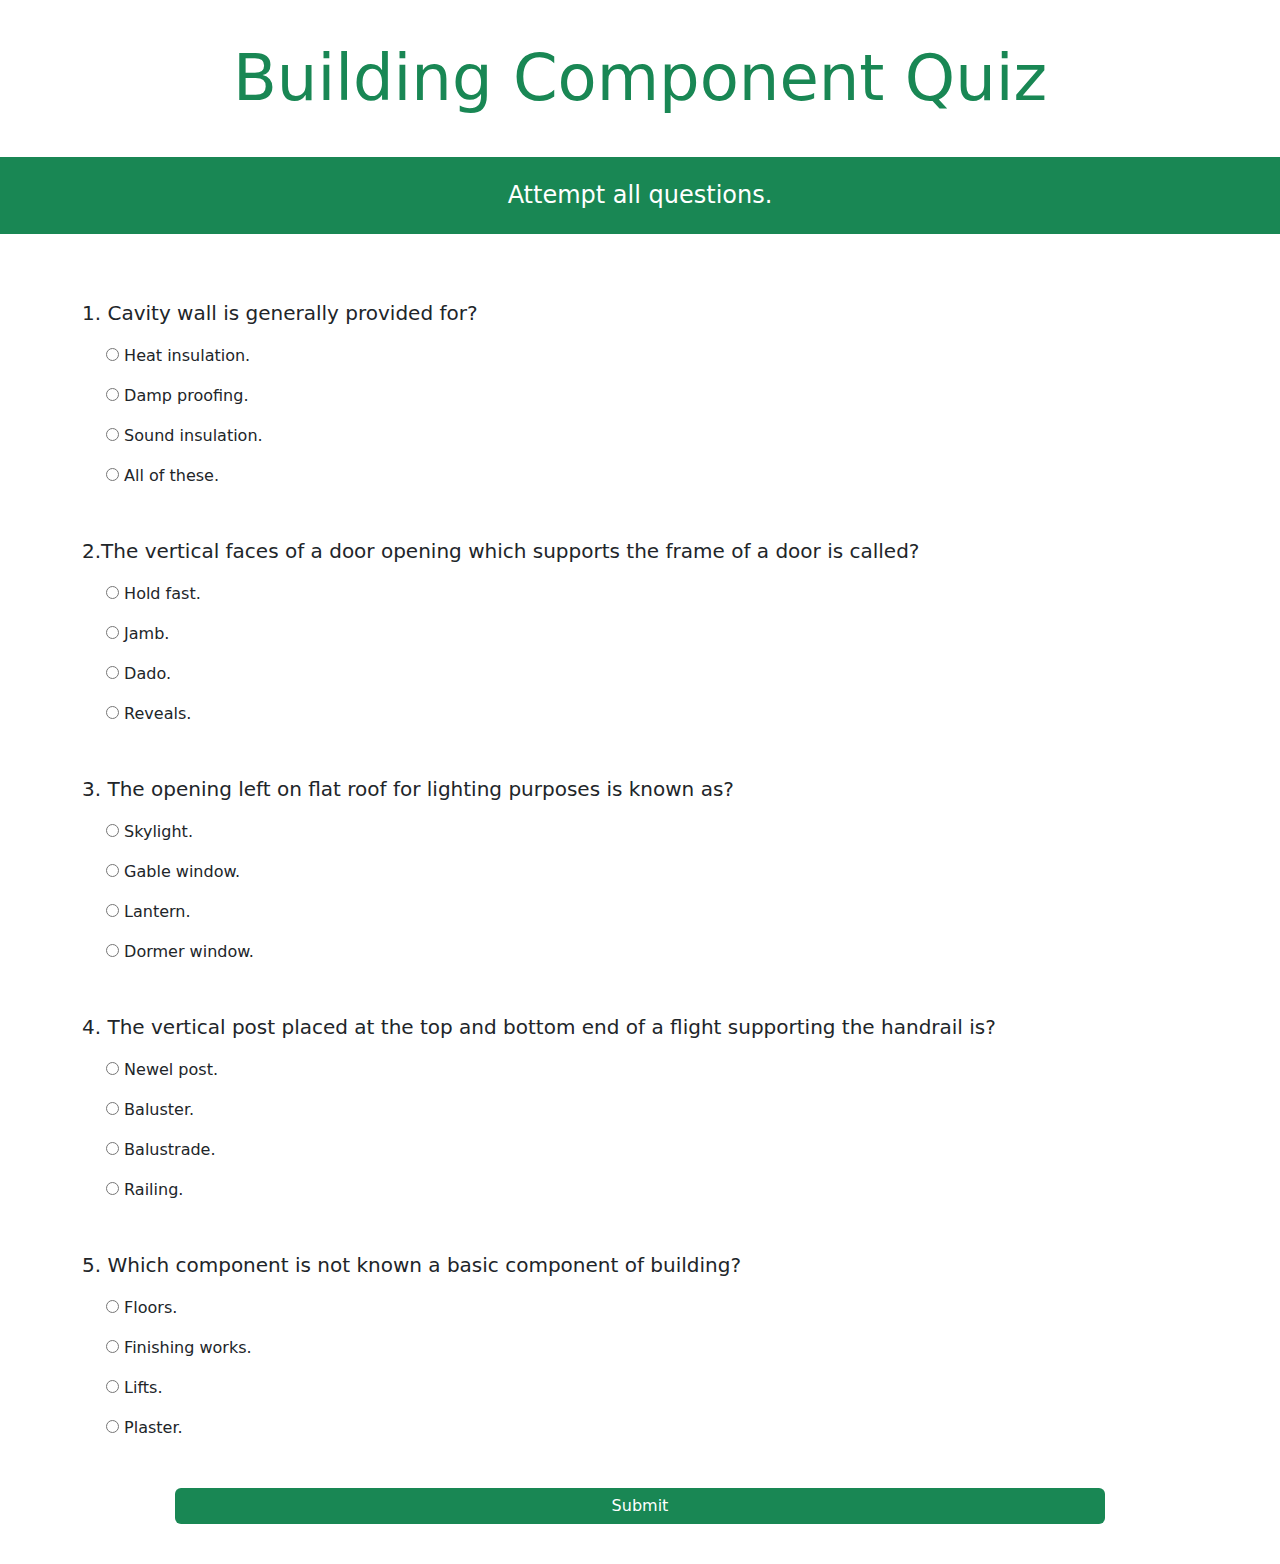
<file: index.html>
<!DOCTYPE html>
<html lang="en">
<head>
    <meta charset="UTF-8">
    <meta http-equiv="X-UA-Compatible" content="IE=edge">
    <meta name="viewport" content="width=device-width, initial-scale=1.0">
    <link rel="stylesheet" href="https://cdn.jsdelivr.net/npm/bootstrap@5.2.3/dist/css/bootstrap.min.css">
    <link rel="stylesheet" href="https://fonts.googleapis.com/css2?family=Material+Symbols+Outlined:opsz,wght,FILL,GRAD@48,400,0,0" />
    <link rel="stylesheet" href="quiz.css">
    <title>Quiz Up</title>
</head>
<body>
    <!--Top section-->
   <div class="intro py-3 bg-white text-center">
       <div class="container">
           <h2 class="text-success display-3 my-4">Building Component Quiz</h2>
       </div>
   </div> 

   <!--Quiz section-->
   <div class="quiz py-3 bg-success text-center">
       <div class="container">
           <h4 class="text-white my-2">Attempt all questions.</h2>
       </div>
   </div>

   <div class="score-board bg-light py-3 d-none">
    <div class="container my-3 text-center text-success">
        <h2 class="lead display-6">You scored <span class="display-4">0%</span></h2>    
    </div>
</div>

   <div class="bg-white py-3">
       <div class="container">
           <form class="quiz-form text-dark-50">
               <div class="my-5">
                   <p class="lead font-weight-400">1. Cavity wall is generally provided for?</p>
                    <div class="form-check my-3 text-dark-50">
                        <input type="radio" name="q1" value="A" class="text-success">
                        <label class="form-check-label"> Heat insulation.</label>
                    </div>
                    <div class="form-check my-3 text-dark-50">
                        <input type="radio" name="q1" value="B" class="text-success">
                        <label class="form-check-label"> Damp proofing.</label>
                    </div>
                    <div class="form-check my-3 text-dark-50">
                        <input type="radio" name="q1" value="C" class="text-success">
                        <label class="form-check-label"> Sound insulation.</label>
                    </div>
                    <div class="form-check my-3 text-dark-50">
                        <input type="radio" name="q1" value="D" class="text-success">
                        <label class="form-check-label"> All of these.</label>
                    </div>
               </div>

               <div class="my-5">
                <p class="lead font-weight-400">2.The vertical faces of a door opening which supports the frame of a door is called?</p>
                 <div class="form-check my-3 text-dark-50">
                     <input type="radio" name="q2" value="A" class="text-success">
                     <label class="form-check-label"> Hold fast.</label>
                 </div>
                 <div class="form-check my-3 text-dark-50">
                     <input type="radio" name="q2" value="B" class="text-success">
                     <label class="form-check-label"> Jamb.</label>
                 </div>
                 <div class="form-check my-3 text-dark-50">
                     <input type="radio" name="q2" value="C" class="text-success">
                     <label class="form-check-label"> Dado.</label>
                 </div>
                 <div class="form-check my-3 text-dark-50">
                     <input type="radio" name="q2" value="D" class="text-success">
                     <label class="form-check-label">Reveals.</label>
                 </div>
            </div>

            <div class="my-5">
                <p class="lead font-weight-400">3. The opening left on flat roof for lighting purposes is known as?</p>
                 <div class="form-check my-3 text-dark-50">
                     <input type="radio" name="q3" value="A" class="text-success">
                     <label class="form-check-label"> Skylight.</label>
                 </div>
                 <div class="form-check my-3 text-dark-50">
                     <input type="radio" name="q3" value="B" class="text-success">
                     <label class="form-check-label"> Gable window.</label>
                 </div>
                 <div class="form-check my-3 text-dark-50">
                     <input type="radio" name="q3" value="C" class="text-success">
                     <label class="form-check-label"> Lantern.</label>
                 </div>
                 <div class="form-check my-3 text-dark-50">
                     <input type="radio" name="q3" value="D" class="text-success">
                     <label class="form-check-label"> Dormer window.</label>
                 </div>
            </div>

            <div class="my-5">
                <p class="lead font-weight-400">4. The vertical post placed at the top and bottom end of a flight supporting the handrail is?</p>
                 <div class="form-check my-3 text-dark-50">
                     <input type="radio" name="q4" value="A" class="text-success">
                     <label class="form-check-label"> Newel post.</label>
                 </div>
                 <div class="form-check my-3 text-dark-50">
                     <input type="radio" name="q4" value="B" class="text-success">
                     <label class="form-check-label"> Baluster.</label>
                 </div>
                 <div class="form-check my-3 text-dark-50">
                     <input type="radio" name="q4" value="C" class="text-success">
                     <label class="form-check-label"> Balustrade.</label>
                 </div>
                 <div class="form-check my-3 text-dark-50">
                     <input type="radio" name="q4" value="D" class="text-success">
                     <label class="form-check-label"> Railing.</label>
                 </div>
            </div>

            <div class="my-5">
                <p class="lead font-weight-400">5. Which component is not known a basic component of building?</p>
                 <div class="form-check my-3 text-dark-50">
                     <input type="radio" name="q5" value="A" class="text-success">
                     <label class="form-check-label"> Floors.</label>
                 </div>
                 <div class="form-check my-3 text-dark-50">
                     <input type="radio" name="q5" value="B" class="text-success">
                     <label class="form-check-label"> Finishing works.</label>
                 </div>
                 <div class="form-check my-3 text-dark-50">
                     <input type="radio" name="q5" value="C" class="text-success">
                     <label class="form-check-label"> Lifts.</label>
                 </div>
                 <div class="form-check my-3 text-dark-50">
                     <input type="radio" name="q5" value="D" class="text-success">
                     <label class="form-check-label"> Plaster.</label>
                 </div>
            </div>
            <input type="submit" class="my-4 btn btn-success text-white col-10" id="submit" value="Submit">
           </form>
           
           <div class="correct-answers bg-success text-white py-2 d-none">
       <div class="container my-2">
           <h3 class="lead text-center">Correct Answers</h3>
            <p>1. All of these.</p>
            <p>2. Jamb.</p>
            <p>3. Dormer window</p>
            <p>4. Newel post</p>
            <p>5. Plaster</p>
       </div>
           
       </div>
   </div>


    <script src="quiz.js"></script>
    <script src="https://cdn.jsdelivr.net/npm/bootstrap@5.2.3/dist/js/bootstrap.bundle.min.js"></script>   
</body>
</html>
</file>
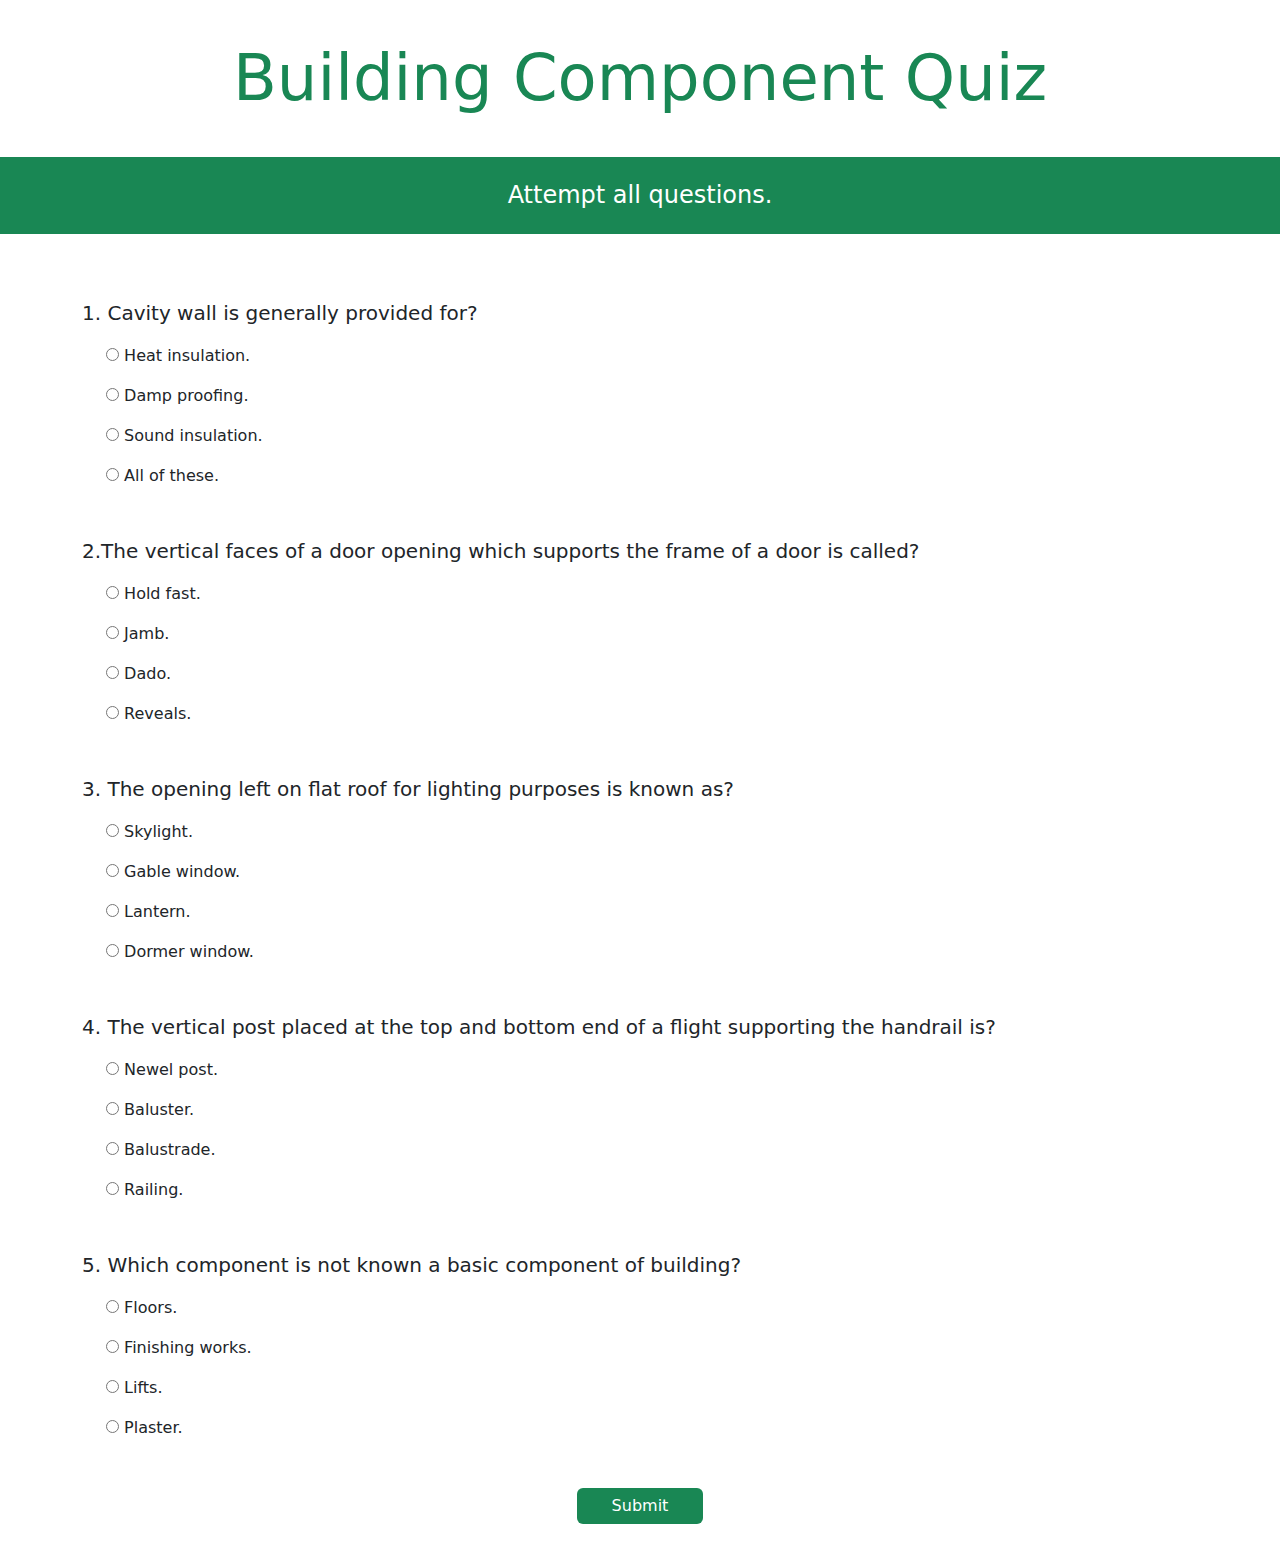
<file: quiz.html>
<!DOCTYPE html>
<html lang="en">
<head>
    <meta charset="UTF-8">
    <meta http-equiv="X-UA-Compatible" content="IE=edge">
    <meta name="viewport" content="width=device-width, initial-scale=1.0">
    <link rel="stylesheet" href="https://cdn.jsdelivr.net/npm/bootstrap@5.2.3/dist/css/bootstrap.min.css">
    <link rel="stylesheet" href="https://fonts.googleapis.com/css2?family=Material+Symbols+Outlined:opsz,wght,FILL,GRAD@48,400,0,0" />
    <link rel="stylesheet" href="quiz.css">
    <title>Quiz Up</title>
</head>
<body>
    <!--Top section-->
   <div class="intro py-3 bg-white text-center">
       <div class="container">
           <h2 class="text-success display-3 my-4">Building Component Quiz</h2>
       </div>
   </div> 

   <!--Quiz section-->
   <div class="quiz py-3 bg-success text-center">
       <div class="container">
           <h4 class="text-white my-2">Attempt all questions.</h2>
       </div>
   </div>

   <div class="score-board bg-light py-3 d-none">
    <div class="container my-3 text-center text-success">
        <h2 class="lead display-6">You scored <span class="display-4">0%</span></h2>    
    </div>
</div>

   <div class="bg-white py-3">
       <div class="container">
           <form class="quiz-form text-dark-50">
               <div class="my-5">
                   <p class="lead font-weight-400">1. Cavity wall is generally provided for?</p>
                    <div class="form-check my-3 text-dark-50">
                        <input type="radio" name="q1" value="A" class="text-success">
                        <label class="form-check-label"> Heat insulation.</label>
                    </div>
                    <div class="form-check my-3 text-dark-50">
                        <input type="radio" name="q1" value="B" class="text-success">
                        <label class="form-check-label"> Damp proofing.</label>
                    </div>
                    <div class="form-check my-3 text-dark-50">
                        <input type="radio" name="q1" value="C" class="text-success">
                        <label class="form-check-label"> Sound insulation.</label>
                    </div>
                    <div class="form-check my-3 text-dark-50">
                        <input type="radio" name="q1" value="D" class="text-success">
                        <label class="form-check-label"> All of these.</label>
                    </div>
               </div>

               <div class="my-5">
                <p class="lead font-weight-400">2.The vertical faces of a door opening which supports the frame of a door is called?</p>
                 <div class="form-check my-3 text-dark-50">
                     <input type="radio" name="q2" value="A" class="text-success">
                     <label class="form-check-label"> Hold fast.</label>
                 </div>
                 <div class="form-check my-3 text-dark-50">
                     <input type="radio" name="q2" value="B" class="text-success">
                     <label class="form-check-label"> Jamb.</label>
                 </div>
                 <div class="form-check my-3 text-dark-50">
                     <input type="radio" name="q2" value="C" class="text-success">
                     <label class="form-check-label"> Dado.</label>
                 </div>
                 <div class="form-check my-3 text-dark-50">
                     <input type="radio" name="q2" value="D" class="text-success">
                     <label class="form-check-label">Reveals.</label>
                 </div>
            </div>

            <div class="my-5">
                <p class="lead font-weight-400">3. The opening left on flat roof for lighting purposes is known as?</p>
                 <div class="form-check my-3 text-dark-50">
                     <input type="radio" name="q3" value="A" class="text-success">
                     <label class="form-check-label"> Skylight.</label>
                 </div>
                 <div class="form-check my-3 text-dark-50">
                     <input type="radio" name="q3" value="B" class="text-success">
                     <label class="form-check-label"> Gable window.</label>
                 </div>
                 <div class="form-check my-3 text-dark-50">
                     <input type="radio" name="q3" value="C" class="text-success">
                     <label class="form-check-label"> Lantern.</label>
                 </div>
                 <div class="form-check my-3 text-dark-50">
                     <input type="radio" name="q3" value="D" class="text-success">
                     <label class="form-check-label"> Dormer window.</label>
                 </div>
            </div>

            <div class="my-5">
                <p class="lead font-weight-400">4. The vertical post placed at the top and bottom end of a flight supporting the handrail is?</p>
                 <div class="form-check my-3 text-dark-50">
                     <input type="radio" name="q4" value="A" class="text-success">
                     <label class="form-check-label"> Newel post.</label>
                 </div>
                 <div class="form-check my-3 text-dark-50">
                     <input type="radio" name="q4" value="B" class="text-success">
                     <label class="form-check-label"> Baluster.</label>
                 </div>
                 <div class="form-check my-3 text-dark-50">
                     <input type="radio" name="q4" value="C" class="text-success">
                     <label class="form-check-label"> Balustrade.</label>
                 </div>
                 <div class="form-check my-3 text-dark-50">
                     <input type="radio" name="q4" value="D" class="text-success">
                     <label class="form-check-label"> Railing.</label>
                 </div>
            </div>

            <div class="my-5">
                <p class="lead font-weight-400">5. Which component is not known a basic component of building?</p>
                 <div class="form-check my-3 text-dark-50">
                     <input type="radio" name="q5" value="A" class="text-success">
                     <label class="form-check-label"> Floors.</label>
                 </div>
                 <div class="form-check my-3 text-dark-50">
                     <input type="radio" name="q5" value="B" class="text-success">
                     <label class="form-check-label"> Finishing works.</label>
                 </div>
                 <div class="form-check my-3 text-dark-50">
                     <input type="radio" name="q5" value="C" class="text-success">
                     <label class="form-check-label"> Lifts.</label>
                 </div>
                 <div class="form-check my-3 text-dark-50">
                     <input type="radio" name="q5" value="D" class="text-success">
                     <label class="form-check-label"> Plaster.</label>
                 </div>
            </div>
            <input type="submit" class="my-4 btn btn-success text-white" id="submit" value="Submit">
           </form>
       </div>
   </div>

  






    <script src="quiz.js"></script>
    <script src="https://cdn.jsdelivr.net/npm/bootstrap@5.2.3/dist/js/bootstrap.bundle.min.js"></script>   
</body>
</html>
</file>
<file: quiz.css>
#submit{
     display: block;
     margin: 0 auto;
    padding: 6px 35px;
    border: none;
    border-radius: 6px;
}
</file>
